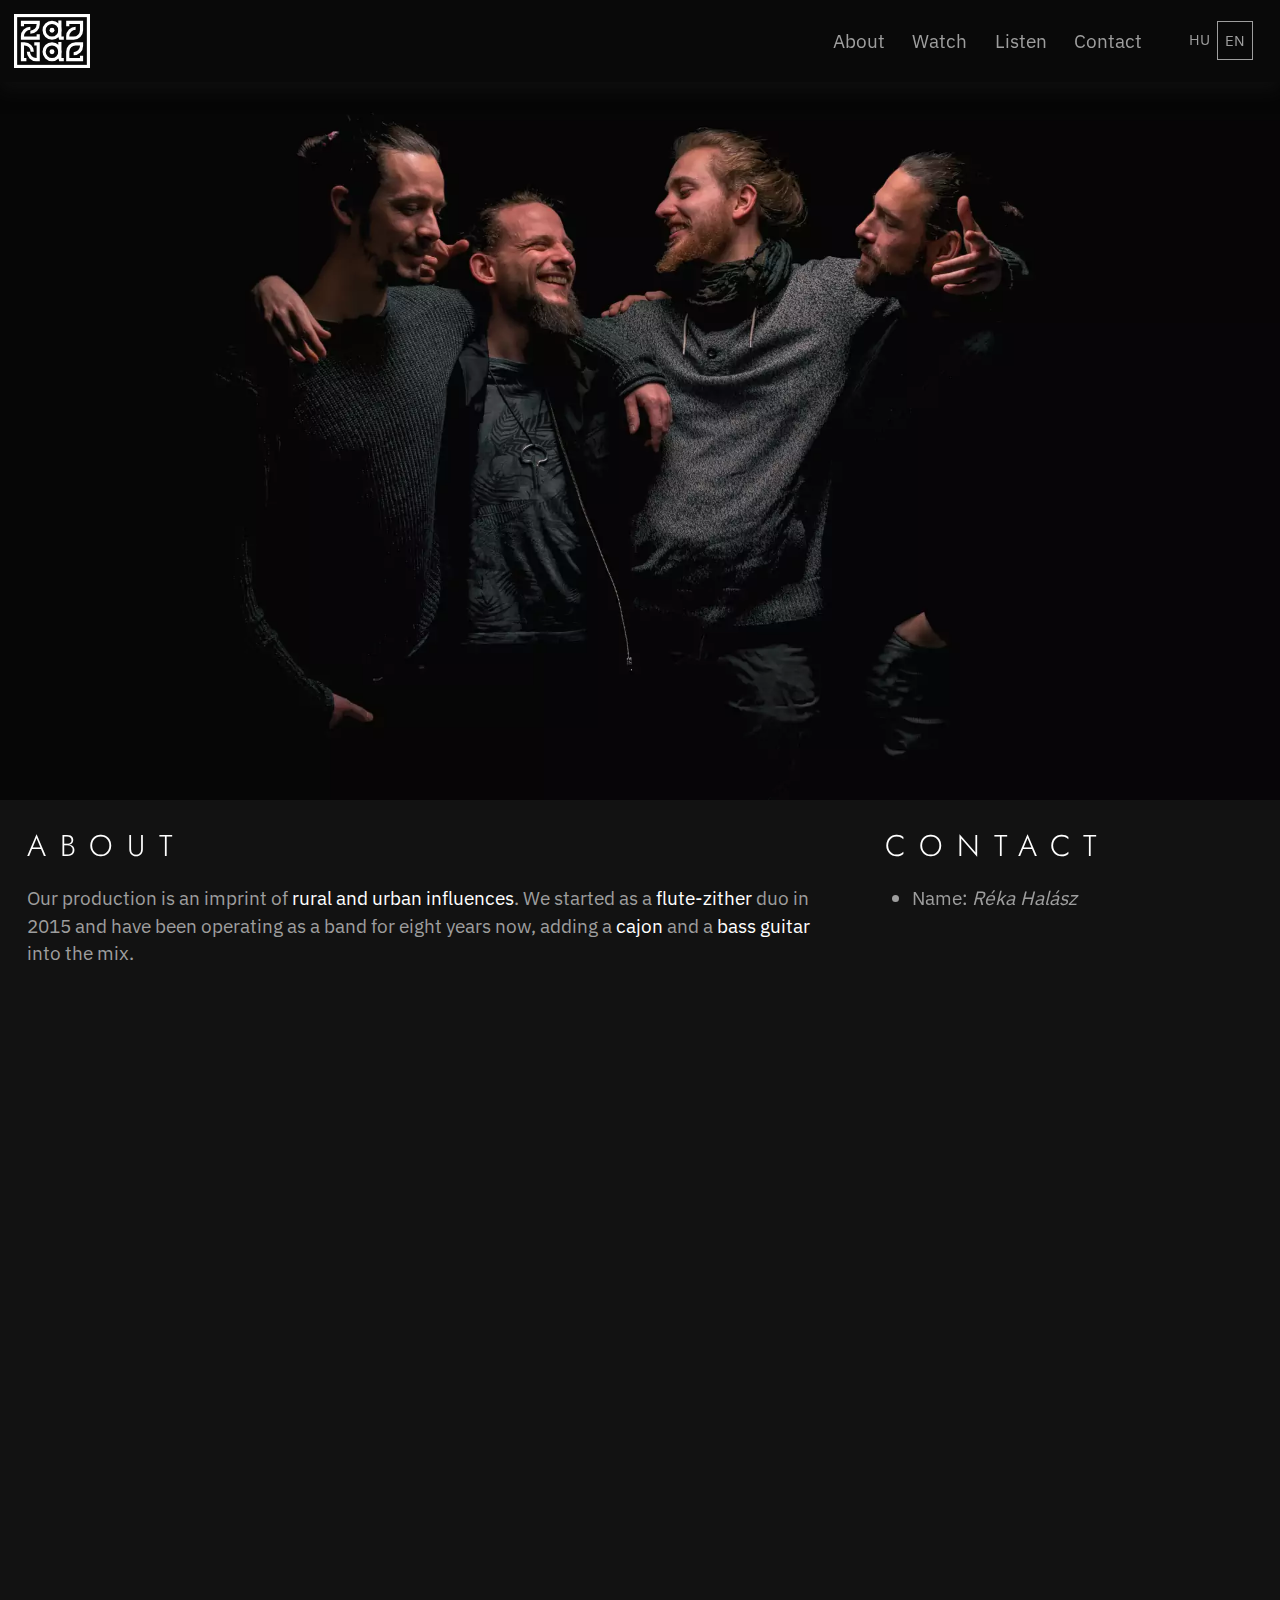
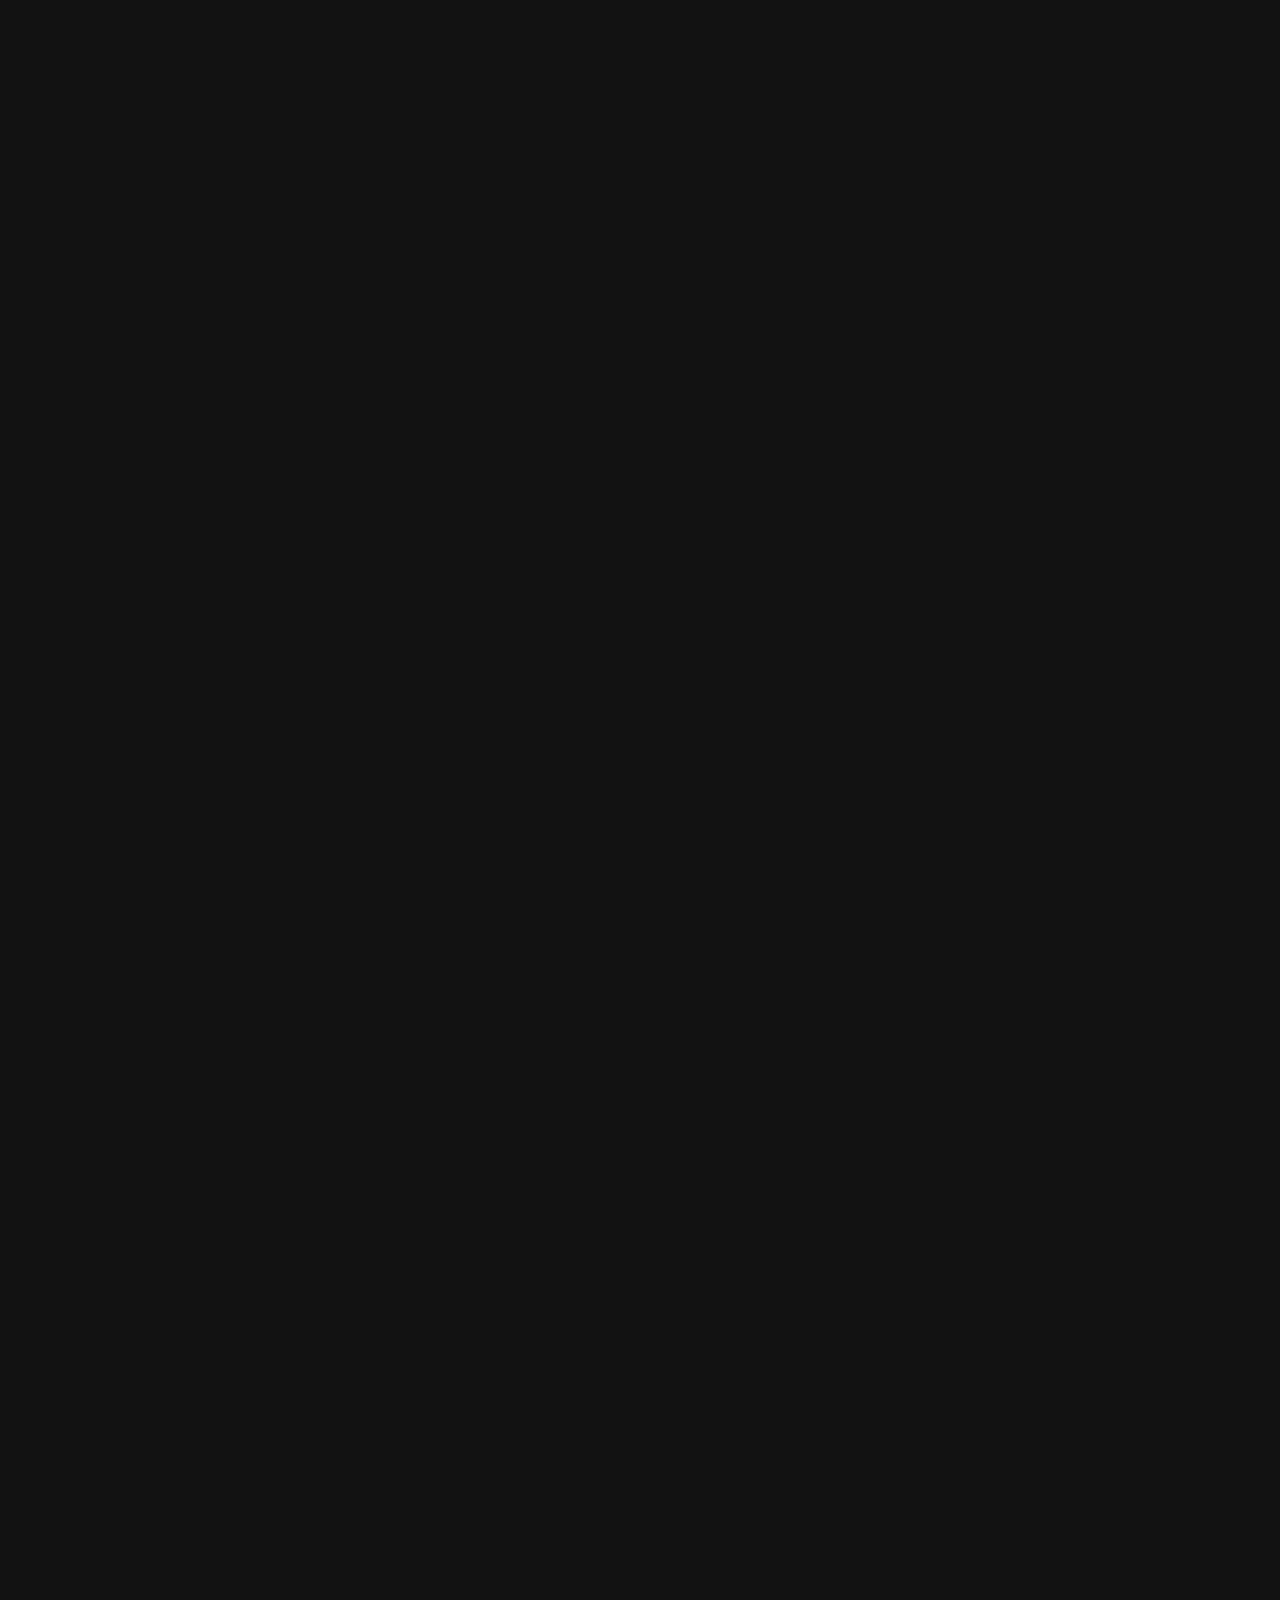
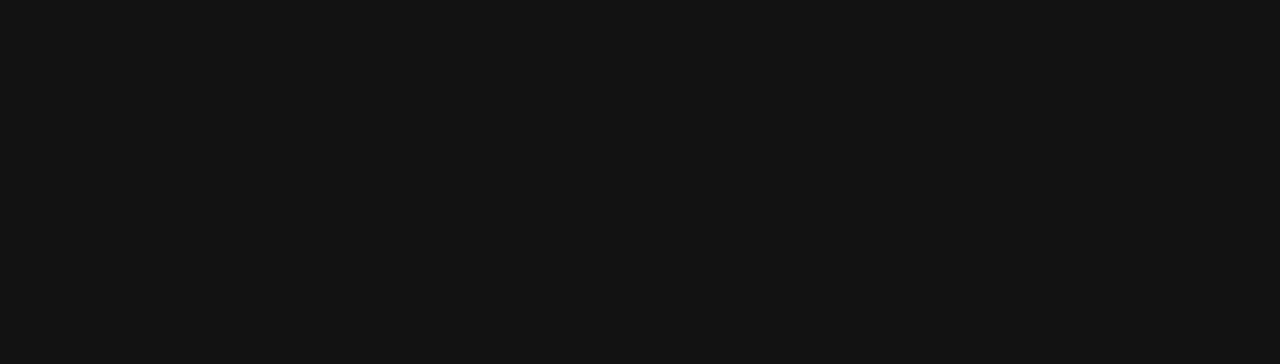
<file: index.html>
<!DOCTYPE html>
<html lang="en">

    <head>
        <meta name="viewport" content="width=device-width, initial-scale=1" />
        <meta charset="UTF-8">

        <title>Zajnal</title>
        <meta name="description" content="Progressive instrumental world music from Hungary.">
        <meta name="keywords" content="progressive world music Hungarian urban folk">
        <meta name="author" content="Zajnal">

        <link rel="stylesheet" type="text/css" href="css/reset.css">
        <link rel="stylesheet" type="text/css" href="css/zajnal.css">
    </head>

    <body>

        <nav>
            <a onclick="closeMenu()" href="#hero"><img src="img/zajnal_stamp_white.svg" alt="Zajnal logo"></a>
            <div data-i18n-switcher>
                <input type="radio" name="locale" id="hu" value="hu">
                <label for="hu">HU</label>
                <input type="radio" name="locale" id="en" value="en">
                <label for="en">EN</label>
            </div>
            <button id="hamburger"><span></span></button>
            <menu>
                <li><a onclick="closeMenu()" href="#about" data-i18n-key="about">About</a></li>
                <li><a onclick="closeMenu()" href="#watch" data-i18n-key="watch">Watch</a></li>
                <li><a onclick="closeMenu()" href="#listen" data-i18n-key="listen">Listen</a></li>
                <li><a onclick="closeMenu()" href="#contact" data-i18n-key="contact">Contact</a></li>
            </menu>
        </nav>
        
        <header id="hero">
            <img src="img/horizontal_informal_b_1920.webp" alt="The band.">
        </header>
        <main>
            <section>
                <article id="about" class="scroll-reveal">
                    <h2 data-i18n-key="about" data-inviewport="blur-up">About</h2>
                    <p data-i18n-key="about-p-1" data-inviewport="fade-in">Our production is an imprint of <strong>rural and urban influences</strong>. We started as a <strong>flute-zither</strong> duo in 2015 and have been operating as a band for eight years now, adding a <strong>cajon</strong> and a <strong>bass guitar</strong> into the mix.</p>
                    <p data-i18n-key="about-p-2" data-inviewport="fade-in">In <strong>2019</strong>, we released our first single, <a href="https://www.youtube.com/watch?v=Lj4vz7PE85I"><strong>Pusztafless</strong></a>. In <strong>2020</strong>, we made it into the <a href="http://keretblog.hu/nyolcadik-szimpla-lemming-program-buvos-tizenketto/"><strong>Szimpla Lemming program</strong></a>, performed at the <a href="https://www.utcazene.hu/"><strong>Veszprémi Utcazene Fesztivál</strong></a>, and received the <strong>Discovery of the Year</strong> award at the <a href="https://oromazene.hu/szakmai-dij/tortenetunk"><strong>Öröm a zene</strong></a> national talent competition.</p>
                    <p data-i18n-key="about-p-3" data-inviewport="fade-in">In <strong>2021</strong>, as featured artists, we took part in the <a href="https://hangfoglalo.hu/aktualis/eloadok-es-mentorok-2021"><strong>NKA Hangfoglaló program</strong></a>, the international <a href="https://tremoloproject.eu/"><strong>TREMOLO Project</strong></a>, and came out with our second EP <a href="https://wmmd.lnk.to/Zajnal_Sotetkarma"><strong>Sötétkamra</strong></a>, and our first music video <a href="https://www.youtube.com/watch?v=jk9oy0XXVuY"><strong>Csillagánizs</strong></a>.</p>
                    <p data-i18n-key="about-p-4" data-inviewport="fade-in">In <strong>2023</strong>, we performed at the <a href="https://tmw.postimees.ee/7772447/zajnal-traditsioonilised-ungari-dance-house-sundmused-on-meid-olulisel-maaral-mojutanud"><strong>Tallinn Music Week</strong></a> and had the opportunity to collaborate with <strong>Viola Okos</strong> and the <strong>Góbé</strong> band.</p>
                    <hr data-inviewport="zoom-in-x" style="margin-block-end: var(--spacing-m);">
                    <button data-i18n-key="members"  data-inviewport="fade-in" class="accordion">Members</button>
                    <div class="accordion-content">
                        <ul>
                            <li data-i18n-key="members-li-1" data-inviewport="fade-in"><i>Gábor Kovács</i> - shepherds flute, jaw harp, Hungarian zither</li>
                            <li data-i18n-key="members-li-2" data-inviewport="fade-in"><i>Zsolt Moldván</i> - cajon</li>
                            <li data-i18n-key="members-li-3" data-inviewport="fade-in"><i>Róbert Schneider</i> - bass guitar</li>
                            <li data-i18n-key="members-li-4" data-inviewport="fade-in"><i>Boldizsár Tamás</i> - Hungarian zither</li>
                        </ul>
                    </div>
                    <button data-i18n-key="achievements" data-inviewport="fade-in" class="accordion">Achievements</button>
                    <div class="accordion-content">
                        <ul>
                            <li data-i18n-key="achi-li-1" data-inviewport="fade-in">2020 - <a href="http://keretblog.hu/nyolcadik-szimpla-lemming-program-buvos-tizenketto/" target="_blank"><i>Szimpla Lemming Program</i></a> (local talent development program)</li>
                            <li data-i18n-key="achi-li-2" data-inviewport="fade-in">2020 - <i>Fülesbagoly Budapest Final</i> (local band competiton): 1st place</li>
                            <li data-i18n-key="achi-li-3" data-inviewport="fade-in">2020 - <a href="https://oromazene.hu/szakmai-dij/tortenetunk" target="_blank"><i>Öröm a zene</i></a> (national musical talent development programme): discovery of the year</li>
                            <li data-i18n-key="achi-li-4" data-inviewport="fade-in">2021 - <i>Kárpát-medencei könnyűzenei verseny és találkozó (Nemzeti Művelődési Intézet)</i>, world music category: 1st place</li>
                            <li data-i18n-key="achi-li-5" data-inviewport="fade-in">2021 - <a href="https://hangfoglalo.hu/aktualis/eloadok-es-mentorok-2021" target="_blank"><i>NKA Hangfoglaló program, induló előadói alprogram</i></a> (nation-wide mentorship programme)</li>
                            <li data-i18n-key="achi-li-6" data-inviewport="fade-in">2021 - <a href="https://tremoloproject.eu/" target="_blank"><i>TREMOLO Project</i></a></li>
                            <li data-i18n-key="achi-li-7" data-inviewport="fade-in">2021 - <i><a href="https://www.facebook.com/klipszemle/" target="_blank">Hungarian Music Video Review (Csillagánizs)</a></i></li>
                            <li data-i18n-key="achi-li-8" data-inviewport="fade-in">2023 - <a href="https://tmw.postimees.ee/7772447/zajnal-traditsioonilised-ungari-dance-house-sundmused-on-meid-olulisel-maaral-mojutanud" target="_blank"><i>Tallinn Music Week</i></a></li>
                        </ul>
                    </div>
                    <button data-i18n-key="press"  data-inviewport="fade-in" class="accordion">Press Highlights</button>
                    <div class="accordion-content">
                        <ul>
                            <li data-i18n-key="press-li-1" data-inviewport="fade-in"><a href="https://www.youtube.com/watch?v=bTRw7NIqWjM" target="_blank"><i>Csillagánizs (Zajnal) - M2 Petőfi TV, Én Vagyok Itt!</i></a></li>
                            <li data-i18n-key="press-li-2" data-inviewport="fade-in"><i>“Playing analogue folk instruments over pop-rock drum and bass grooves or electronics is not news anymore, but to combine these musical traditions with such ease and amusement like Zajnal does is still not a common experience in Hungary.”</i> - <a href="https://recorder.blog.hu/2021/04/07/magyarradar_zajnal" target="_blank">Recorder.hu, Magyarradar</a></li>
                            <li data-i18n-key="press-li-3" data-inviewport="fade-in"><i>“It would be a euphemism to describe Zajnal as world music.”</i> - <a href="https://recorder.blog.hu/2021/06/29/itt_a_hangfoglalo_program_zajnal_tobbre_vagytak_a_citera-furulya_kombonal" target="_blank">Recorder.hu</a></li>
                            <li data-i18n-key="press-li-4" data-inviewport="fade-in"><i>“Without a singer, we have to fill so much more space”</i> - <a href="https://musicmedia.hu/zajnal-enek-hianyaban-joval-nagyobb-teret-kell-kitltenunk-20210716" target="_blank">Musicmedia.hu</a></li>
                            <li data-i18n-key="press-li-5" data-inviewport="fade-in"><i>“Is it possible to seduce someone with a zither?”</i> - <a href="https://open.spotify.com/episode/28bOdBhQZ7icGf1KKRNO1V" target="_blank">Hangpróba podcast</a></li>
                            <li data-i18n-key="press-li-6" data-inviewport="fade-in"><i>“Unique music for unique people!”</i> - <a href="https://musictunnel.blog.hu/2022/01/08/ilyen_volt_a_global_vibes" target="_blank">MusicTunnel</a></li>
                        </ul>
                    </div>
                    <hr data-inviewport="zoom-in-x">
                </article>
                <article id="watch" class="scroll-reveal">
                    <h2 data-i18n-key="watch" data-inviewport="blur-up">Watch</h2>
                    <iframe data-inviewport="fade-in" style="--animation-duration: var(--time-m)" src="https://www.youtube.com/embed/xzGDII9pNi0?si=b_OAWLvC-IsXs1kr&amp;start=2289" title="YouTube video player" frameborder="0" allow="accelerometer; autoplay; clipboard-write; encrypted-media; gyroscope; picture-in-picture; web-share" allowfullscreen></iframe>
                    <iframe data-inviewport="fade-in" style="--animation-duration: var(--time-m)" src="https://www.youtube.com/embed/SoqpvfHThXU?si=nzbyNCmLnIM4FLIk&amp;controls=0" title="YouTube video player" frameborder="0" allow="accelerometer; autoplay; clipboard-write; encrypted-media; gyroscope; picture-in-picture; web-share" allowfullscreen></iframe>
                    <hr data-inviewport="zoom-in-x">
                </article>
                <article id="listen" class="scroll-reveal">
                    <h2 data-i18n-key="listen" data-inviewport="blur-up">Listen</h2>
                    <iframe data-inviewport="fade-in" style="--animation-duration: var(--time-m)" style="border-radius:12px" src="https://open.spotify.com/embed/album/4XZqoLo41DBDfY2rwxjCE1?utm_source=generator&theme=0" title="Spotify audio player" frameBorder="0" allowfullscreen="" allow="autoplay; clipboard-write; encrypted-media; fullscreen; picture-in-picture" loading="lazy"></iframe>
                    <iframe data-inviewport="fade-in" style="--animation-duration: var(--time-m)" style="border-radius:12px" src="https://open.spotify.com/embed/album/2Qlni4lGqZwH1SavFaZJG7?utm_source=generator&theme=0" title="Spotify audio player" frameBorder="0" allowfullscreen="" allow="autoplay; clipboard-write; encrypted-media; fullscreen; picture-in-picture" loading="lazy"></iframe>
                    <div style="width: 100%;">
                        <hr data-inviewport="zoom-in-x">
                    </div>
                </article>
            </section>
            <aside id="contact">
                <article>
                    <h2 data-i18n-key="contact" data-inviewport="blur-up">Contact</h2>               
                    <ul>
                        <li data-i18n-key="contact-li-1" data-inviewport="fade-in">Name: <i>Réka Halász</i></li>
                        <li data-i18n-key="contact-li-2" data-inviewport="fade-in">E-mail: <i>zajnalmusic@gmail.com</i></li>
                        <li data-i18n-key="contact-li-3" data-inviewport="fade-in">Phone: <i>+36 20 447 7155</i></li>
                    </ul>
                    <h3 data-i18n-key="socials" data-inviewport="fade-in">Social Media</h3>
                    <ul class="icons-list">
                        <li data-inviewport="fade-in">
                            <a href="https://www.facebook.com/zajnalmusic" target="_blank">
                                <svg role="img" aria-label="Facebook" xmlns="http://www.w3.org/2000/svg" viewBox="0 0 512 512">
                                    <title>Facebook</title>
                                    <!--!Font Awesome Free 6.5.2 by @fontawesome - https://fontawesome.com License - https://fontawesome.com/license/free Copyright 2024 Fonticons, Inc.-->
                                    <path d="M512 256C512 114.6 397.4 0 256 0S0 114.6 0 256C0 376 82.7 476.8 194.2 504.5V334.2H141.4V256h52.8V222.3c0-87.1 39.4-127.5 125-127.5c16.2 0 44.2 3.2 55.7 6.4V172c-6-.6-16.5-1-29.6-1c-42 0-58.2 15.9-58.2 57.2V256h83.6l-14.4 78.2H287V510.1C413.8 494.8 512 386.9 512 256h0z"/>
                                </svg>
                            </a>
                        </li>
                        <li data-inviewport="fade-in" style="--animation-delay: var(--time-xs);">
                            <a href="https://instagram.com/zajnalmusic" target="_blank">
                                <svg role="img" aria-label="Instagram" xmlns="http://www.w3.org/2000/svg" viewBox="0 0 448 512">
                                    <title>Instagram</title>
                                    <!--!Font Awesome Free 6.5.2 by @fontawesome - https://fontawesome.com License - https://fontawesome.com/license/free Copyright 2024 Fonticons, Inc.-->
                                    <path d="M224.1 141c-63.6 0-114.9 51.3-114.9 114.9s51.3 114.9 114.9 114.9S339 319.5 339 255.9 287.7 141 224.1 141zm0 189.6c-41.1 0-74.7-33.5-74.7-74.7s33.5-74.7 74.7-74.7 74.7 33.5 74.7 74.7-33.6 74.7-74.7 74.7zm146.4-194.3c0 14.9-12 26.8-26.8 26.8-14.9 0-26.8-12-26.8-26.8s12-26.8 26.8-26.8 26.8 12 26.8 26.8zm76.1 27.2c-1.7-35.9-9.9-67.7-36.2-93.9-26.2-26.2-58-34.4-93.9-36.2-37-2.1-147.9-2.1-184.9 0-35.8 1.7-67.6 9.9-93.9 36.1s-34.4 58-36.2 93.9c-2.1 37-2.1 147.9 0 184.9 1.7 35.9 9.9 67.7 36.2 93.9s58 34.4 93.9 36.2c37 2.1 147.9 2.1 184.9 0 35.9-1.7 67.7-9.9 93.9-36.2 26.2-26.2 34.4-58 36.2-93.9 2.1-37 2.1-147.8 0-184.8zM398.8 388c-7.8 19.6-22.9 34.7-42.6 42.6-29.5 11.7-99.5 9-132.1 9s-102.7 2.6-132.1-9c-19.6-7.8-34.7-22.9-42.6-42.6-11.7-29.5-9-99.5-9-132.1s-2.6-102.7 9-132.1c7.8-19.6 22.9-34.7 42.6-42.6 29.5-11.7 99.5-9 132.1-9s102.7-2.6 132.1 9c19.6 7.8 34.7 22.9 42.6 42.6 11.7 29.5 9 99.5 9 132.1s2.7 102.7-9 132.1z"/>
                                </svg>
                            </a>
                        </li>
                        <li data-inviewport="fade-in" style="--animation-delay: var(--time-s);">
                            <a href="https://www.youtube.com/zajnalmusic" target="_blank">
                                <svg role="img" aria-label="YouTube" xmlns="http://www.w3.org/2000/svg" viewBox="0 0 576 512">
                                    <title>YouTube</title>
                                    <!--!Font Awesome Free 6.5.2 by @fontawesome - https://fontawesome.com License - https://fontawesome.com/license/free Copyright 2024 Fonticons, Inc.-->
                                    <path d="M549.7 124.1c-6.3-23.7-24.8-42.3-48.3-48.6C458.8 64 288 64 288 64S117.2 64 74.6 75.5c-23.5 6.3-42 24.9-48.3 48.6-11.4 42.9-11.4 132.3-11.4 132.3s0 89.4 11.4 132.3c6.3 23.7 24.8 41.5 48.3 47.8C117.2 448 288 448 288 448s170.8 0 213.4-11.5c23.5-6.3 42-24.2 48.3-47.8 11.4-42.9 11.4-132.3 11.4-132.3s0-89.4-11.4-132.3zm-317.5 213.5V175.2l142.7 81.2-142.7 81.2z"/>
                                </svg>
                            </a>
                        </li>
                    </ul>
                    <h3 data-i18n-key="streaming" data-inviewport="fade-in">Streaming</h3>
                    <ul class="icons-list">
                        <li data-inviewport="fade-in">
                            <a href="https://open.spotify.com/artist/0fPavCFAklDixqi98zT05V" target="_blank">
                                <svg role="img" aria-label="Spotify" xmlns="http://www.w3.org/2000/svg" viewBox="0 0 496 512">
                                    <title>Spotify</title>
                                    <!--!Font Awesome Free 6.5.2 by @fontawesome - https://fontawesome.com License - https://fontawesome.com/license/free Copyright 2024 Fonticons, Inc.-->
                                    <path d="M248 8C111.1 8 0 119.1 0 256s111.1 248 248 248 248-111.1 248-248S384.9 8 248 8zm100.7 364.9c-4.2 0-6.8-1.3-10.7-3.6-62.4-37.6-135-39.2-206.7-24.5-3.9 1-9 2.6-11.9 2.6-9.7 0-15.8-7.7-15.8-15.8 0-10.3 6.1-15.2 13.6-16.8 81.9-18.1 165.6-16.5 237 26.2 6.1 3.9 9.7 7.4 9.7 16.5s-7.1 15.4-15.2 15.4zm26.9-65.6c-5.2 0-8.7-2.3-12.3-4.2-62.5-37-155.7-51.9-238.6-29.4-4.8 1.3-7.4 2.6-11.9 2.6-10.7 0-19.4-8.7-19.4-19.4s5.2-17.8 15.5-20.7c27.8-7.8 56.2-13.6 97.8-13.6 64.9 0 127.6 16.1 177 45.5 8.1 4.8 11.3 11 11.3 19.7-.1 10.8-8.5 19.5-19.4 19.5zm31-76.2c-5.2 0-8.4-1.3-12.9-3.9-71.2-42.5-198.5-52.7-280.9-29.7-3.6 1-8.1 2.6-12.9 2.6-13.2 0-23.3-10.3-23.3-23.6 0-13.6 8.4-21.3 17.4-23.9 35.2-10.3 74.6-15.2 117.5-15.2 73 0 149.5 15.2 205.4 47.8 7.8 4.5 12.9 10.7 12.9 22.6 0 13.6-11 23.3-23.2 23.3z"/>
                                </svg>
                            </a>
                        </li>
                        <li data-inviewport="fade-in" style="--animation-delay: var(--time-xs);">
                            <a href="https://www.deezer.com/en/artist/87503492" target="_blank">
                                <svg role="img" aria-label="Deezer" xmlns="http://www.w3.org/2000/svg" viewBox="0 0 576 512">
                                    <title>Deezer</title>
                                    <!--!Font Awesome Free 6.5.2 by @fontawesome - https://fontawesome.com License - https://fontawesome.com/license/free Copyright 2024 Fonticons, Inc.-->
                                    <path d="M451.5 244.7H576V172H451.5zm0-173.9v72.7H576V70.8zm0 275.1H576V273.2H451.5zM0 447.1H124.5V374.4H0zm150.5 0H275V374.4H150.5zm150.5 0H425.5V374.4H301zm150.5 0H576V374.4H451.5zM301 345.9H425.5V273.2H301zm-150.5 0H275V273.2H150.5zm0-101.2H275V172H150.5z"/>
                                </svg>
                            </a>
                        </li>
                        <li data-inviewport="fade-in" style="--animation-delay: var(--time-s);">
                            <a href="https://music.apple.com/us/artist/zajnal/1501490702" target="_blank">
                                <svg role="img" aria-label="Apple Music" xmlns="http://www.w3.org/2000/svg" viewBox="0 0 384 512">
                                    <title>Apple Music</title>
                                    <!--!Font Awesome Free 6.5.2 by @fontawesome - https://fontawesome.com License - https://fontawesome.com/license/free Copyright 2024 Fonticons, Inc.-->
                                    <path d="M318.7 268.7c-.2-36.7 16.4-64.4 50-84.8-18.8-26.9-47.2-41.7-84.7-44.6-35.5-2.8-74.3 20.7-88.5 20.7-15 0-49.4-19.7-76.4-19.7C63.3 141.2 4 184.8 4 273.5q0 39.3 14.4 81.2c12.8 36.7 59 126.7 107.2 125.2 25.2-.6 43-17.9 75.8-17.9 31.8 0 48.3 17.9 76.4 17.9 48.6-.7 90.4-82.5 102.6-119.3-65.2-30.7-61.7-90-61.7-91.9zm-56.6-164.2c27.3-32.4 24.8-61.9 24-72.5-24.1 1.4-52 16.4-67.9 34.9-17.5 19.8-27.8 44.3-25.6 71.9 26.1 2 49.9-11.4 69.5-34.3z"/>
                                </svg>
                            </a>
                        </li>
                    </ul>
                </article>
                <hr data-inviewport="zoom-in-x" style="margin-block-end: var(--spacing-m);">
                <article>
                    <h2 data-i18n-key="docs" data-inviewport="blur-up">Docs</h2>               
                    <ul>
                        <li data-i18n-key="docs-li-1" data-inviewport="fade-in"><a href="https://docs.google.com/document/d/1aTXElFH9Tt3dngfuz4ZNCKCqHMA0jjAV/edit?usp=sharing&ouid=104902914534017672148&rtpof=true&sd=true" target="_blank">Technical rider</a></li>
                    </ul>
                </article>
                <hr data-inviewport="zoom-in-x">
            </aside>
        </main>

        <footer>
            <p data-i18n-key="footer-copyright" data-inviewport="fade-in">Copyright 2025 Zajnal</p>
            <p data-i18n-key="footer-by" data-inviewport="fade-in">Designed by <a href="https://k0v1.hu/" target="_blank">k0v1</a></p>
        </footer>

        <script src="js/zajnal.js"></script>
        <script src="js/locale.js"></script>
    </body>

</html>
</file>
<file: css/zajnal.css>
:root {

    /* TYPOGRAPHY */

    --font-size: calc(1rem + 0.25vw);
    --line-height: calc(var(--font-size) + 0.5rem);

    --font-size-ratio: 1.250;

    --font-size-xs: calc(var(--font-size) / var(--font-size-ratio));
    --font-size-s: var(--font-size);
    --font-size-m: calc(var(--font-size) * var(--font-size-ratio));
    --font-size-l: calc(var(--font-size-m) * var(--font-size-ratio));
    --font-size-xl: calc(var(--font-size-l) * var(--font-size-ratio));

    --font-weight-xs: 100;
    --font-weight-s: 300;
    --font-weight-m: 500;
    --font-weight-l: 700;
    --font-weight-xl: 900;


    /* SPACING */

    --spacing-ratio: 2;

    --spacing-xs: calc(var(--spacing-s) / var(--spacing-ratio));
    --spacing-s: calc(var(--spacing-m) / var(--spacing-ratio));
    --spacing-m: calc(1 * var(--line-height));
    --spacing-l: calc(var(--spacing-m) * var(--spacing-ratio));
    --spacing-xl: calc(var(--spacing-l) * var(--spacing-ratio));

    /* LAYOUT */

    --aside-width: 33%;
/*     --aside-max-width: 30ch; */
    --content-max-width: 120ch;
    --header-height: calc(2 * var(--spacing-s) + var(--spacing-m));
    --footer-height: var(--spacing-xl);
/*     --main-max-width: 70ch; */


    /* COLOR */

    --color-text: #9E9E9E; /* Material Grey 500 */
    --color-strong: #ffffff; /* pure white */
    --color-link: #2979FF; /* Material Blue A400 */
    --color-background: #121212;

    --color-primary: #673AB7; /* Material Deep Purple 500 */
    --color-secondary: #4A148C; /* Material Purple 900 */

    /* ANIMATION */

    --time-xs: 0.125s;
    --time-s: 0.25s;
    --time-m: 0.5s;
    --time-l: 1s;
    --time-xl: 2s;
}

@font-face {
    font-display: swap;
    font-family: 'Jost';
    font-weight: 100 900;
    src: url('/fonts/Jost-VariableFont_wght.ttf') format(truetype);
}

@font-face {
    font-display: swap;
    font-family: 'IBM Plex Sans Var';
    font-weight: 100 900;
    src: url('/fonts/IBM Plex Sans Var-Roman.woff2') format(woff2);
}

html {
    scroll-behavior: smooth;
}

:where(header[id], section[id], article[id], aside[id]) {
    scroll-margin-block-start: calc(var(--header-height) + var(--spacing-m));
}

/* .scroll-reveal {
    animation: scroll-reveal linear both;
    animation-range: 0vh calc(100svh - var(--header-height));
    animation-timeline: view();
}

@keyframes scroll-reveal {
    from {opacity: 0; transform: translateX(calc(-1 * var(--spacing-xl))); filter: saturate(0%);}
    to {opacity: 1; transform: translateX(0); filter: saturate(100%)}
} */


/* 1. TYPOGRAPHY
   ========================================================================== */

*:first-child {
    margin-block-start: 0;
}

h1, h2, h3, h4, h5, h6, .accordion {
    color: var(--color-strong);
    font-family: 'Jost', sans-serif;
    font-weight: var(--font-weight-s);
    letter-spacing: var(--spacing-s);
    text-transform: uppercase;
}

h1 {
    font-size: var(--font-size-xl);
}

h2 {
    font-size: var(--font-size-l);
}

h3 {
    color: var(--color-text);
    font-size: var(--font-size-m);
}

h4 {
    font-size: var(--font-size-s);
}

h5 {
    font-size: var(--font-size-xs);
}

h6 {
    font-size: var(--font-size-xs);
}

p {
    font-size: var(--font-size-s);
    /* hyphens: auto; */
    text-wrap: pretty;
}

li {
    text-wrap: balance;
}

a {
    text-decoration: none;
}

a:link, a:visited {
    color: var(--color-link);
}

a:focus {
    text-decoration: underline;
}

a:focus svg {
    fill: var(--color-strong);
}

details {
    margin-top: 1em;
}

hr {
    border-color: var(--color-text);
    margin-block: var(--spacing-m) var(--spacing-xl);
    margin-inline: auto;
    margin-inline: 33%;
}

.hr-grow {
    animation: hr-grow 1s;
}

@keyframes hr-grow {
    from {transform: scaleX(0%);}
    to {transform: scaleX(100%);}
}

strong {
    font-weight: inherit;
    color: var(--color-strong);
}

a strong {
    color: var(--color-link);
}

ul {
    padding-inline-start: var(--spacing-m);
}

/* 2. REPEATING ELEMENTS
========================================================================== */

article {
    padding: var(--spacing-m)
}

div[data-i18n-switcher] {
    font-size: var(--font-size-xs);
    margin-inline: var(--spacing-m) 0;
    order: 4;
    input[type="radio"]:checked + label {
        border: 1px solid var(--color-text);
    }
    input {
        aspect-ratio: 1 / 1;
        transition: all 0.5s ease-in-out;
    }
    label {
        cursor: pointer;
        padding: var(--spacing-xs);
    }
}

/* 3. LAYOUT COMPONENTS
========================================================================== */

/* 3.1 Page */

body {
    background-color: var(--color-background);
    color: var(--color-text);
    display: grid;
    font-family: 'IBM Plex Sans Var', sans-serif;
    font-size: var(--font-size);
    grid-template-rows: auto, auto, 1fr, auto;
    place-items: center;
    line-height: var(--line-height);
}

/* 3.2 Navigation */

body > nav {
    a {
        margin-right: auto;
        order: 1;
    }
    animation: auto linear header-background;
    animation-timeline: scroll();
    animation-range: 0 var(--spacing-xl);
    display: flex;
    flex-wrap: wrap;
    justify-content: space-between;
    left: 0;
    align-items: center;
    background-color: rgba(18, 18, 18, 0.25);
    backdrop-filter: blur(1rem);
    box-shadow: 0 0.5rem 1rem 0 rgba(18, 18, 18, 0.75);
    min-height: var(--header-height);
    padding-block: var(--spacing-s);
    padding-inline-start: var(--spacing-s);
    padding-inline-end: var(--spacing-m);
    position: fixed;
    top: 0;
    width: 100%;
    z-index: 1;
    img{
        height: var(--spacing-l);
    }
    input {
        display: none;
    }
    div {
        display: flex;
    }
}

@keyframes header-background {
    from {
        background-color: rgba(18, 18, 18, 0);
        backdrop-filter: blur(0rem);
        box-shadow: 0 0 0 0 rgba(18, 18, 18, 0);
    }
    to {
        background-color: rgba(18, 18, 18, 0.25);
        backdrop-filter: blur(1rem);
        box-shadow: 0 0.5rem 1rem 0 rgba(18, 18, 18, 0.75);
    }
}

body > nav svg {
    fill: var(--color-strong);
    height: var(--spacing-m);
}

#hamburger {
    background: none;
    border: none;
    cursor: pointer;
    display: none;
    order: 3;
}

#hamburger > span {
    --icon-stroke-width: 3px;
    --icon-size: var(--spacing-m);
    
    --icon-point-coordinate-a: calc(15% - 0.5 * var(--icon-stroke-width)); /*  5 */
    --icon-point-coordinate-b: calc(15% + 0.5 * var(--icon-stroke-width)); /* 25 */
    --icon-point-coordinate-c: calc(50% - 0.5 * var(--icon-stroke-width)); /* 40 */
    --icon-point-coordinate-d: calc(50% + 0.5 * var(--icon-stroke-width)); /* 60 */
    --icon-point-coordinate-e: calc(85% - 0.5 * var(--icon-stroke-width)); /* 75 */
    --icon-point-coordinate-f: calc(85% + 0.5 * var(--icon-stroke-width)); /* 95 */
    
    background-color: var(--color-strong);
    clip-path: polygon(0% var(--icon-point-coordinate-a),100% var(--icon-point-coordinate-a),100% var(--icon-point-coordinate-b),0% var(--icon-point-coordinate-b),0% var(--icon-point-coordinate-c),100% var(--icon-point-coordinate-c),100% var(--icon-point-coordinate-d),0% var(--icon-point-coordinate-d),0% var(--icon-point-coordinate-e),100% var(--icon-point-coordinate-e),100% var(--icon-point-coordinate-f),0% var(--icon-point-coordinate-f));
    display: block;
    width: var(--icon-size);
    height: var(--icon-size);
}

menu {
    display: flex;
    list-style-type: none;
    margin: 0;
    order: 3;
    padding: 0;
    li {
        padding: var(--spacing-s);
        a:link, a:visited {
            color: var(--color-text);
        }
        a:focus {
            color: var(--color-strong);
            text-decoration: none;
        }
    }
}

/* 3.3 Hero section */

body > header {
    img {
        aspect-ratio: 16/10;
        margin: 0;
        object-fit: cover;
    }
    padding: 0;
}

/* 3.4 Content wrapper */

main {
    display: flex;
    align-items: start;
    flex-wrap: wrap;
    max-width: var(--content-max-width);
}

/* 3.4.1 Content section */

main > section {
    flex: 1 1 calc(100% - var(--aside-width));
}

/* 3.4.2 Accordion */

.accordion {
    align-items: center;
    background-color: transparent;
    border: 0;
    color: var(--color-text);
    cursor: pointer;
    display: flex;
    font-size: var(--font-size-m);
    justify-content: space-between;
    text-align: left;
    width: 100%;
}

.accordion::after {
    --icon-stroke-width: 2px;
    --icon-size: var(--spacing-s);
    --icon-color: var(--color-text);
    
    --icon-point-coordinate-sm: calc(50% - 0.5 * var(--icon-stroke-width));
    --icon-point-coordinate-lg: calc(var(--icon-point-coordinate-sm) + var(--icon-stroke-width));
    
    background-color: var(--icon-color);
    clip-path: polygon(var(--icon-point-coordinate-sm) 0%, var(--icon-point-coordinate-lg) 0%, var(--icon-point-coordinate-lg) var(--icon-point-coordinate-sm), 100% var(--icon-point-coordinate-sm), 100% var(--icon-point-coordinate-lg), var(--icon-point-coordinate-lg) var(--icon-point-coordinate-lg), var(--icon-point-coordinate-lg) 100%, var(--icon-point-coordinate-sm) 100%, var(--icon-point-coordinate-sm) var(--icon-point-coordinate-lg), 0% var(--icon-point-coordinate-lg), 0% var(--icon-point-coordinate-sm), var(--icon-point-coordinate-sm) var(--icon-point-coordinate-sm));
    content: '';
    display: block;
    height: var(--icon-size);
    transition: clip-path 0.25s ease-out;
    width: var(--icon-size);
    z-index: -1;
}

.accordion-content {
    max-height: 0;
    overflow: hidden;
    transition: max-height var(--time-s) ease-in;
}

.accordion.active {
    color: var(--color-strong);
}


.accordion.active::after {
    --icon-color: var(--color-strong);
    
    clip-path: polygon(var(--icon-point-coordinate-sm) var(--icon-point-coordinate-sm), var(--icon-point-coordinate-lg) var(--icon-point-coordinate-sm), var(--icon-point-coordinate-lg) var(--icon-point-coordinate-sm), 100% var(--icon-point-coordinate-sm), 100% var(--icon-point-coordinate-lg), var(--icon-point-coordinate-lg) var(--icon-point-coordinate-lg), var(--icon-point-coordinate-lg) var(--icon-point-coordinate-lg), var(--icon-point-coordinate-sm) var(--icon-point-coordinate-lg), var(--icon-point-coordinate-sm) var(--icon-point-coordinate-lg), 0% var(--icon-point-coordinate-lg), 0% var(--icon-point-coordinate-sm), var(--icon-point-coordinate-sm) var(--icon-point-coordinate-sm));
    transform: rotate(180deg);
    transform-origin: center;
    transition: all 0.25s ease-in;
}

/* 3.4.3 Sidebar */

main > aside {
    flex: 1 1 var(--aside-width);
    position: sticky;
    top: calc(var(--header-height) + var(--spacing-m));
}

.icons-list {
    align-items: center;
    display: flex;
    gap: var(--spacing-m);
    list-style-type: none;
    padding-inline-start: var(--spacing-s);
}

aside svg {
    fill: var(--color-text);
    width: var(--spacing-m);
}

/* 3.5 Footer */

footer {
    padding: var(--spacing-m);
    * {
        text-align: center;
        margin: 0;
    }
    width: 100%;
}

/* 4. UNIQUE ELEMENTS
========================================================================== */

#emblem {
    height: 100svh;
    left: 0;
    position: fixed;
    top: 0;
    transform-origin: 50% 50%;
    width: 100vw;
    z-index: -2;
}

#listen {
    display: flex;
    flex-wrap: wrap;
    gap: var(--spacing-s);
    h2 {
        flex-grow: 1;
        flex-shrink: 0;
        width: 100%;
    }
}

iframe[title="YouTube video player"] {
    aspect-ratio: 16/9;
    width: 100%;
}

iframe[title="Spotify audio player"] {
    flex-grow: 1;
    height: 352px;
}

/* 5. ANIMATIONS
========================================================================== */

[data-inviewport="fade-in"] {
    --animation-duration: var(--time-s);
    --animation-delay: 0;
    transition: var(--animation-duration) ease-in;
    transition-delay: var(--animation-delay);
    
    opacity: 0;
}
[data-inviewport="fade-in"].is-inViewport { 
    opacity: 1;
}

[data-inviewport="zoom-in-x"] { 
    transition: var(--time-m) ease-out;
    
    opacity: 0;
    transform: scaleX(0%);
}
[data-inviewport="zoom-in-x"].is-inViewport { 
    opacity: 1;
    transform: scaleX(100%);
}

[data-inviewport="blur-up"] {
    transition: var(--time-m) ease-out;

    filter: blur(16px);
    opacity: 0;
    transform: translateY(var(--spacing-m));
}

[data-inviewport="blur-up"].is-inViewport {
    filter: blur(0px);
    opacity: 1;
    transform: translateY(0);
}

/* MOBILE NAV
========================================================================== */

@media (max-aspect-ratio: 1/1) {

    body > header {
        img {
            aspect-ratio: 1 / 1;
        }
    }
}

@media (max-width: 40rem) {

    #hamburger {
        display: block;
    }

    h1, h2, h3, h4, h5, h6 {
        hyphens: manual;
    }

    div[data-i18n-switcher] {
        margin-inline: 0 var(--spacing-m);
        order: 2;
    }
    
    menu {
        align-items: end;
        flex-direction: column;
        flex-shrink: 0;
        font-size: 2rem;
        height: 0;
        line-height: 2.5rem;
        overflow: hidden;
        opacity: 0;
        transition: all 0.15s ease-in-out;
        width: 100%;
    }
    
    .menu-show {
        height: calc(100dvh - var(--header-height));
        margin-top: var(--spacing-s);
        opacity: 1;
        transition: all 0.3s ease-in-out;
    }
    
    body > nav {
        transition: all 0.15s ease-in-out;
    }
    
    .nav-open {
        animation: none;
        background-color: rgba(18, 18, 18, 0.5);
        backdrop-filter: blur(2rem);
        transition: all 0.3s ease-in-out;
    }

}

@media (hover: hover) {
    
    a:hover {
        text-decoration: underline;
    }
    
    a:hover svg {
        fill: var(--color-strong);
    }
    
    div[data-i18n-switcher] {
        label:hover {
            color: var(--color-strong);
        }
    }

    menu {
        li {
            a:hover {
                color: var(--color-strong);
                text-decoration: none;
            }
        }
    }

    .accordion:hover {
        color: var(--color-strong);
    }
    
    .accordion:hover::after {
        --icon-color: var(--color-strong);
    }

}
</file>
